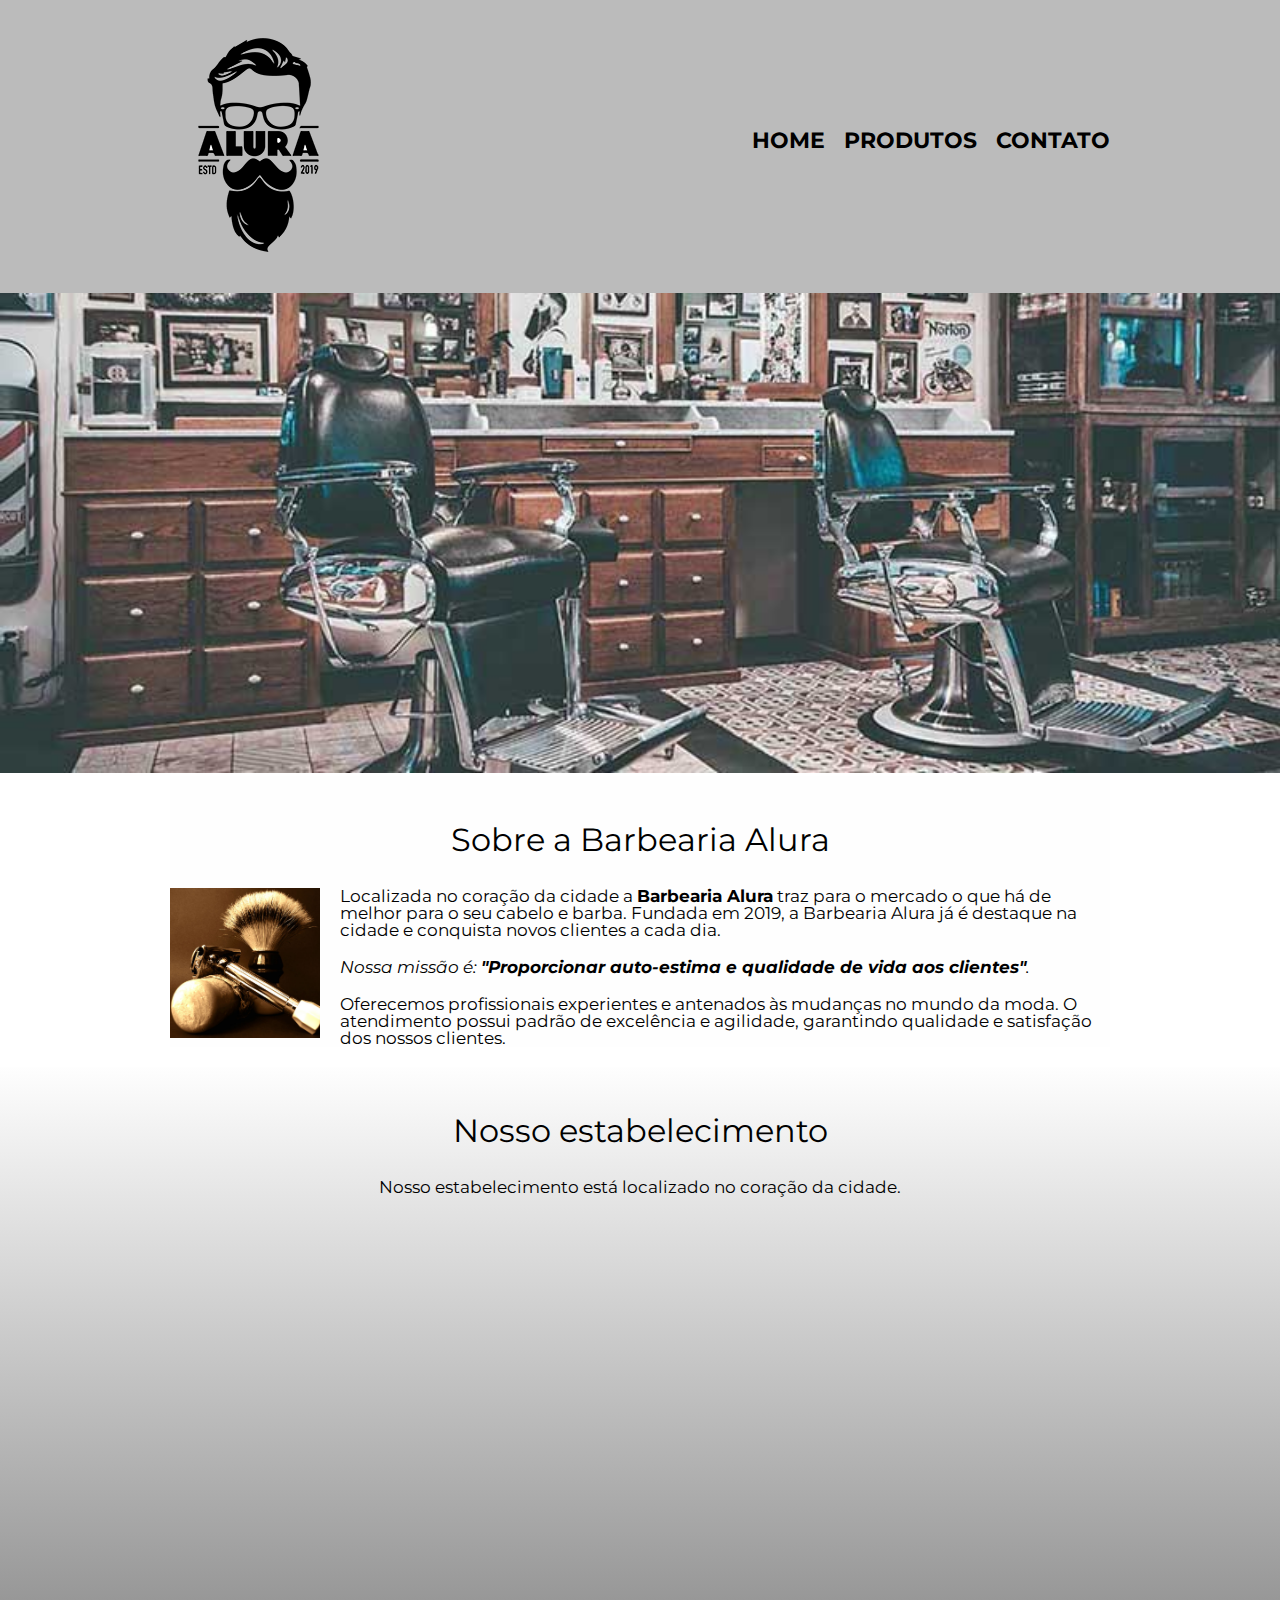
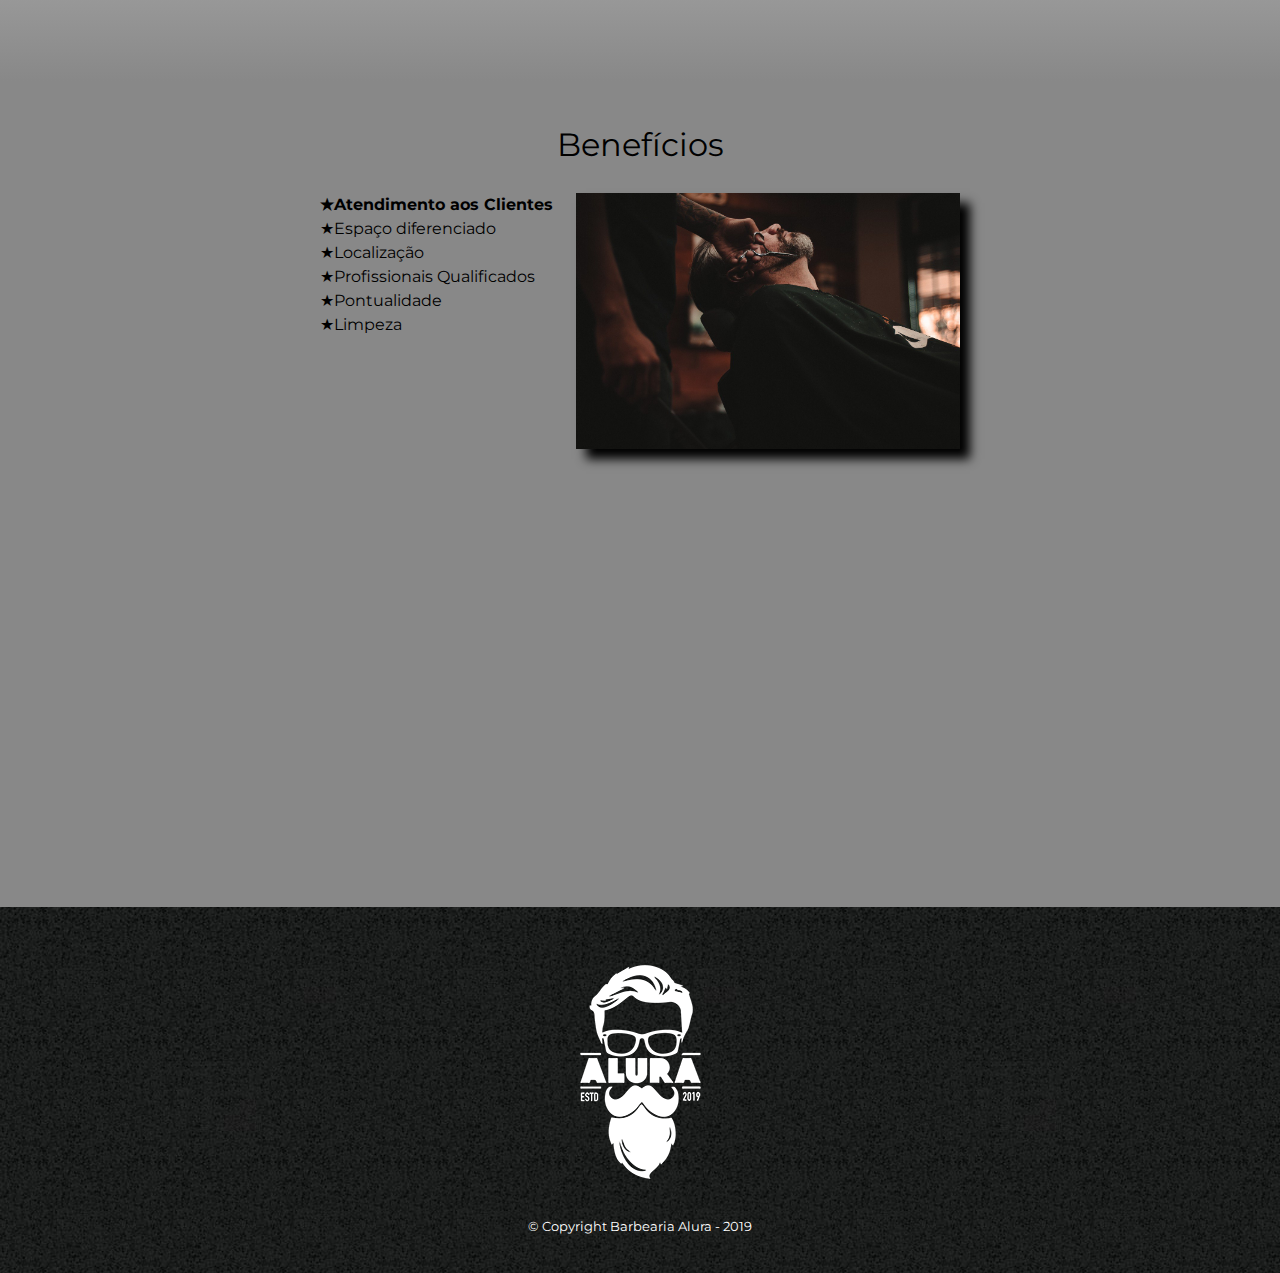
<file: index.html>
<!DOCTYPE html>
<html lang="pt-br">
	<head>
		<meta charset="UTF-8">
		<meta name="viewport" content="width=device-width" content="initial-scale=1">
		<title>Barbearia Alura</title>
		<link rel="stylesheet" href="reset.css" >
		<link rel="stylesheet" href="style.css">
		<link href="https://fonts.googleapis.com/css2?family=Montserrat:wght@300&display=swap" rel="stylesheet">

	</head>
	
	<body>
		<header>
		    <div class="caixa">
		        <h1><img src="logo.png"></h1>

		        <nav>
		            <ul>
		                <li><a href="index.html">Home</a></li>
		                <li><a href="produtos.html">Produtos</a></li>
		                <li><a href="contato.html">Contato</a></li>
		            </ul>
		        </nav>
		    </div>
		</header>
		
		<img class="banner" src="banner.jpg">

			<section class="principal">
				<h2 class="titulo-principal">Sobre a Barbearia Alura</h2>

				<img class="utensilios" src="utensilios.jpg" alt="utensílios usados em uma Barbearia">
		 
				<p>Localizada no coração da cidade a <strong class="principalStrong">Barbearia Alura</strong> traz para o mercado o que há de melhor para o seu cabelo e barba. Fundada em 2019, a Barbearia Alura já é destaque na cidade e conquista novos clientes a cada dia.</p>

				<p class= "principalP"><em>Nossa missão é: <strong class="principalStrong">"Proporcionar auto-estima e qualidade de vida aos clientes"</strong>.</em></p>

				<p>Oferecemos profissionais experientes e antenados às mudanças no mundo da moda. O atendimento possui padrão de excelência e agilidade, garantindo qualidade e satisfação dos nossos clientes.</p>
			</section>

			<section class="mapa">
				<h3 class="titulo-principal">Nosso estabelecimento</h3>
	   			<p>Nosso estabelecimento está localizado no coração da cidade.</p>
	   			<div class="mapa-conteudo">
					<iframe src="https://www.google.com/maps/embed?pb=!1m18!1m12!1m3!1d3654.097948357439!2d-46.61973058521235!3d-23.67245497158896!2m3!1f0!2f0!3f0!3m2!1i1024!2i768!4f13.1!3m3!1m2!1s0x94ce45ddef9968fd%3A0xd6c2aabd06cb9f1a!2sAlura%20Hair%20Studio!5e0!3m2!1spt-BR!2sbr!4v1610482799795!5m2!1spt-BR!2sbr" width="100%" height="400" frameborder="0" style="border:0;" allowfullscreen="" aria-hidden="false" tabindex="0"></iframe>
				</div>
			</section>

			<section class="beneficios">
				<h3 class="titulo-principal">Benefícios</h3>
				<div class="conteudo-beneficios">
					<ul class= "lista-beneficios">
						<li class="itens">Atendimento aos Clientes</li>
						<li class="itens">Espaço diferenciado</li>
						<li class="itens">Localização</li>
						<li class="itens">Profissionais Qualificados</li>
						<li class="itens">Pontualidade</li>
        				<li class="itens">Limpeza</li>
					</ul><img src="beneficios.jpg" class="imagem-beneficios">
				</div>
				
				<div class="video">
					<iframe width="90%" height="340px" src="https://www.youtube.com/embed/wcVVXUV0YUY" frameborder="0" allow="accelerometer; autoplay; clipboard-write; encrypted-media; gyroscope; picture-in-picture" allowfullscreen></iframe>
				</div>
			</section>

		</main>

		<footer>
			<img src="logo-branco.png" alt="logo da Alura, na cor branca">
			<p class="copyright">&copy; Copyright Barbearia Alura - 2019</p>
		</footer>
	</body>
</html>
</file>
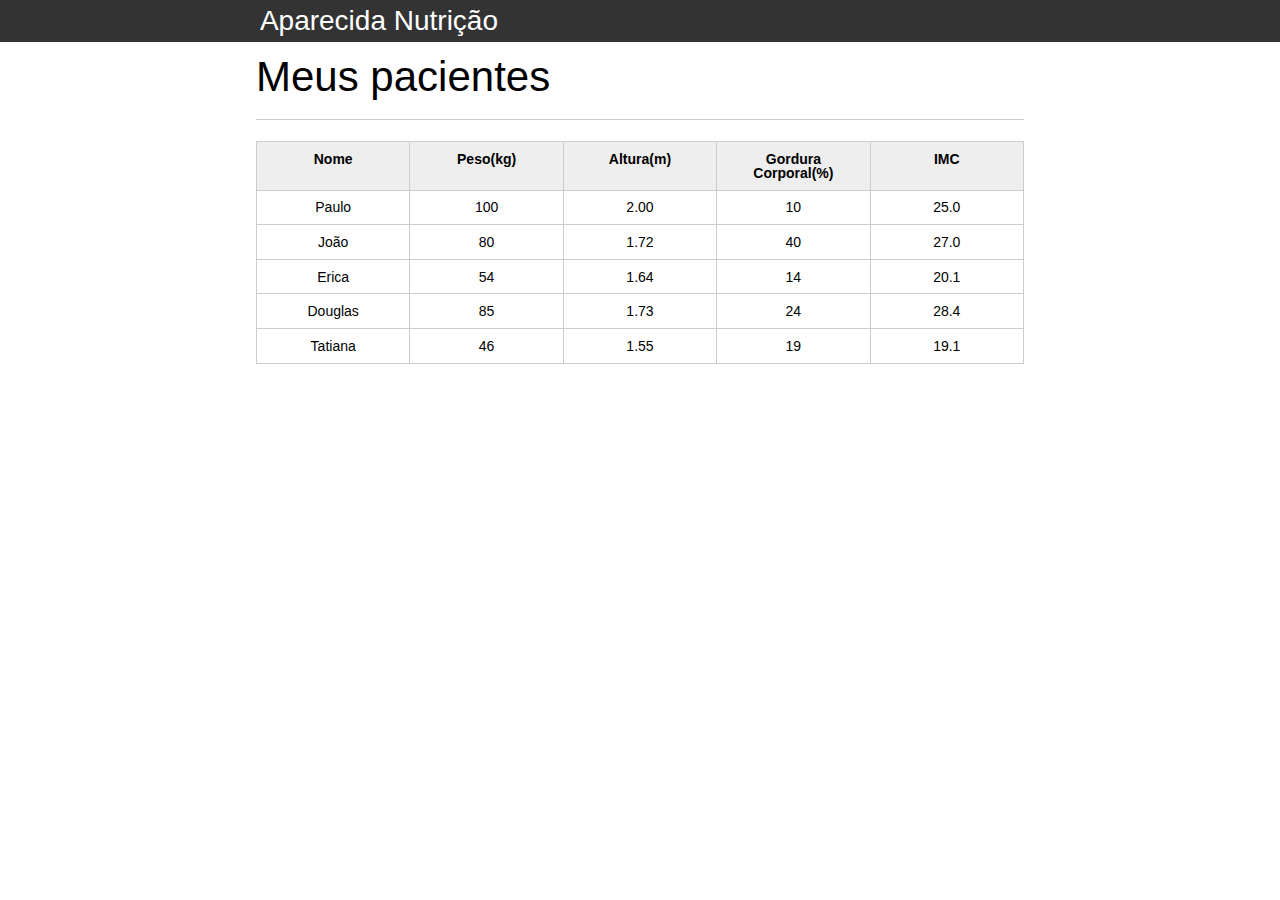
<file: # JavaScript/index.html>
<!DOCTYPE html>
<html lang="pt-br">
	<head>
		<meta charset="UTF-8">
		<title class= "titulo">Aparecida Nutrição</title>
		<link rel="icon" href="favicon.ico" type="image/x-icon">
		<link rel="stylesheet" type="text/css" href="css/reset.css">
		<link rel="stylesheet" type="text/css" href="css/index.css">

	</head>
	<body>

		<header>
			<div class="container">
				<h1 class= "titulo">Aparecida Nutrição</h1>
			</div>
		</header>
		<main>
			<section class="container">
				<h2>Meus pacientes</h2>
				<table>
					<thead>
						<tr>
							<th>Nome</th>
							<th>Peso(kg)</th>
							<th>Altura(m)</th>
							<th>Gordura Corporal(%)</th>
							<th>IMC</th>
						</tr>
					</thead>
					<tbody id="tabela-pacientes">
						<tr class="paciente">
							<td class="info-nome">Paulo</td>
							<td class="info-peso">100</td>
							<td class="info-altura">2.00</td>
							<td class="info-gordura">10</td>
							<td class="info-imc">0</td>
						</tr>

						<tr class="paciente" >
							<td class="info-nome">João</td>
							<td class="info-peso">80</td>
							<td class="info-altura">1.72</td>
							<td class="info-gordura">40</td>
							<td class="info-imc">0</td>
						</tr>

						<tr class="paciente" >
							<td class="info-nome">Erica</td>
							<td class="info-peso">54</td>
							<td class="info-altura">1.64</td>
							<td class="info-gordura">14</td>
							<td class="info-imc">0</td>
						</tr>

						<tr class="paciente">
							<td class="info-nome">Douglas</td>
							<td class="info-peso">85</td>
							<td class="info-altura">1.73</td>
							<td class="info-gordura">24</td>
							<td class="info-imc">0</td>
						</tr>
						<tr class="paciente" >
							<td class="info-nome">Tatiana</td>
							<td class="info-peso">46</td>
							<td class="info-altura">1.55</td>
							<td class="info-gordura">19</td>
							<td class="info-imc">0</td>
						</tr>
					</tbody>

				</table>

			</section>
		</main>

	</body>
	<script src="js/principal.js"></script>
</html>
</file>
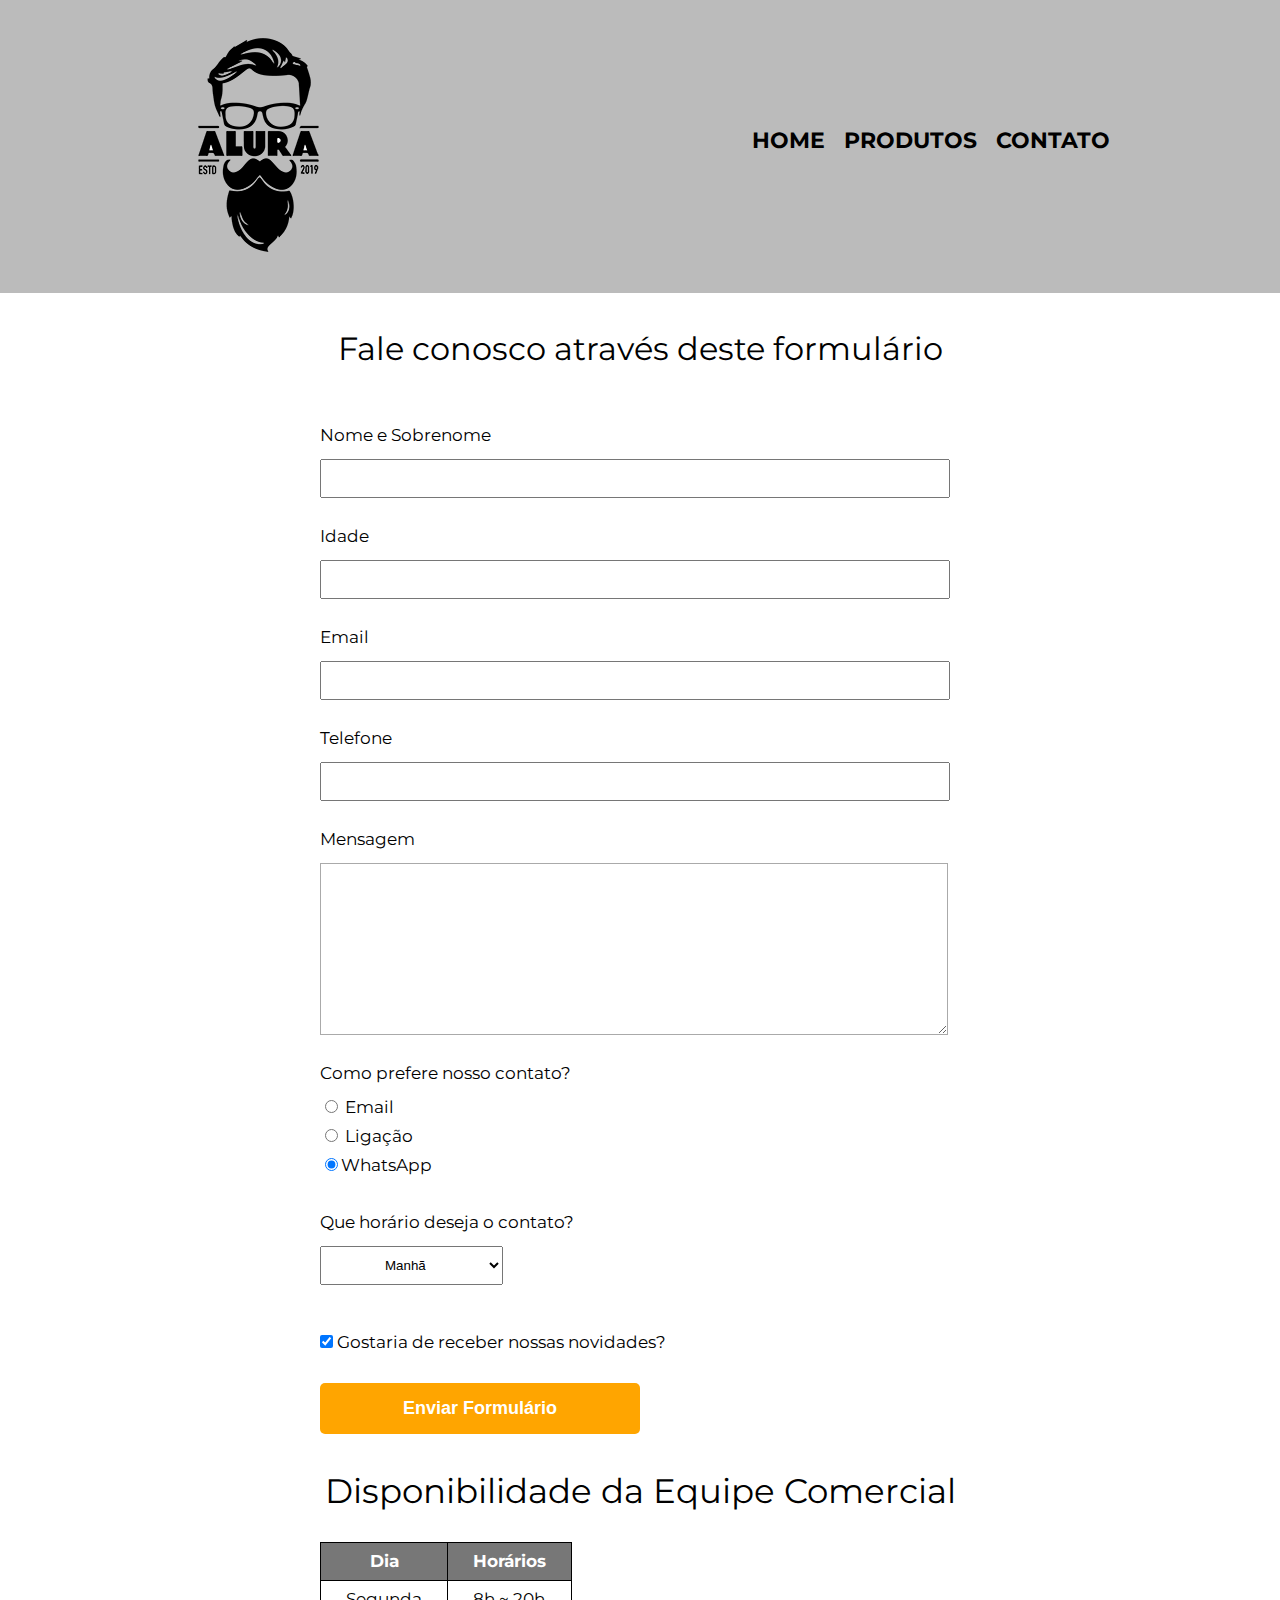
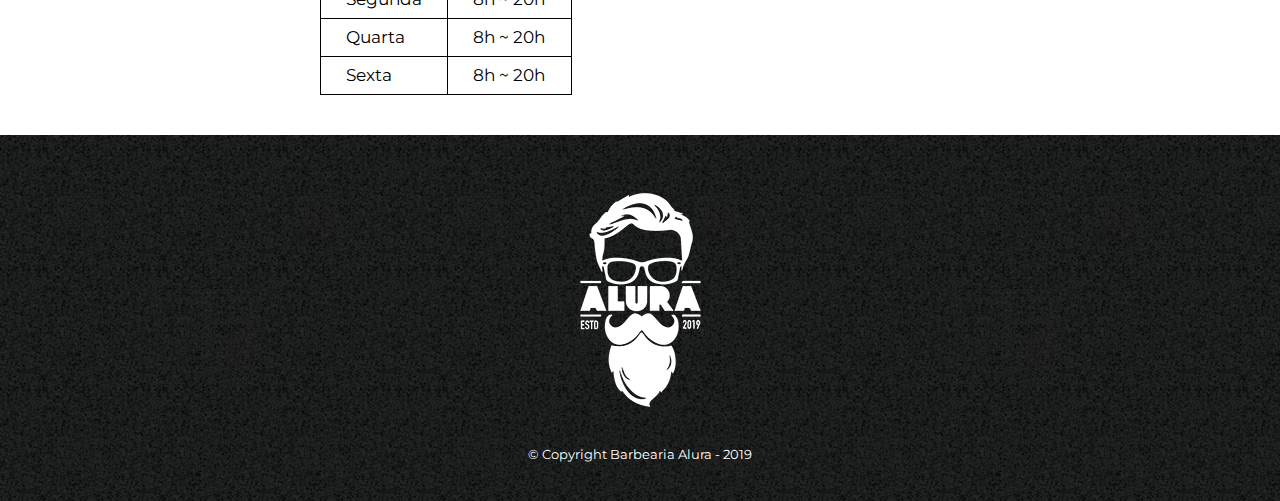
<file: contato.html>
<!DOCTYPE html>
<html>
	<head>
		<meta charset="UTF-8">
		<meta name="viewport" content="width=device-width" content="initial-scale=1">
		<title>Contato - Barbearia Alura</title>

		<link rel="stylesheet" href="reset.css">
		<link rel="stylesheet" href="style.css">
		<link href="https://fonts.googleapis.com/css2?family=Montserrat:wght@300&display=swap" rel="stylesheet">
	</head>
	<body>
		<header>
			<div class="caixa">
				<h1><img src="logo.png" alt= "Logo da Barbearia Alura"></h1>

				<nav>
					<ul>
						<li><a href="index.html">Home</a></li>
						<li><a href="produtos.html">Produtos</a></li>
						<li><a href="contato.html">Contato</a></li>
					</ul>
				</nav>
			</div>
		</header>

		<main class="contato-formulario">
				<form> 
					<h2 class="titulo-principal"> Fale conosco através deste formulário </h2>
					<fieldset>

						<label class="contato-pergunta" for="Nome e Sobrenome"> Nome e Sobrenome </label>
						<input type="text" id="Nome e Sobrenome" class="input-padrao" required>
						
						<label class="contato-pergunta" for="Idade"> Idade </label>
						<input type="text" id="Idade" class="input-padrao">

						<label class="contato-pergunta" for="Email"> Email </label>
						<input type="text" id="Email" class="input-padrao" required>

						<label class="contato-pergunta" for="Telefone"> Telefone </label>
						<input type="text" id="Telefone"class="input-padrao" required>
					</fieldset>

					<label class="contato-pergunta" for="mensagem"> Mensagem </label>
					<textarea cols="70" rows="10" id="mensagem" class="input-padrao"></textarea>

					<fieldset>
						<legend class="contato-pergunta">Como prefere nosso contato?</legend>
						<label class="contato-resposta" for="radio"> <input type="radio" name="radio"> Email</label>
						<label class="contato-resposta" for="radio"> <input type="radio" name="radio"> Ligação</label>
						<label class="contato-resposta" for="radio"> <input type="radio" name="radio" checked >WhatsApp</label>
					</fieldset>


					<fieldset>
						<legend class="contato-pergunta">Que horário deseja o contato? </legend>
						<select>
							<option>Manhã</option>
							<option>Tarde</option>
							<option>Noite</option>
						</select>
					</fieldset>

					<label class="contato-pergunta"> <input type="checkbox" class="checkbox" checked > Gostaria de receber nossas novidades? </label>

					<input type="submit"  value="Enviar Formulário" class="Enviar">
				</form>

				<div class="contatos-horario">
					<h2 class="titulo-principal"> Disponibilidade da Equipe Comercial </h2>
				
					<table>
						<thead>
							<tr>
								<th> Dia </th>
								<th> Horários </th>					
							</tr>
						</thead>
						<tbody>
							 <tr>
					            <td>Segunda</td>
					            <td>8h ~ 20h</td>
					        </tr>
					        <tr>
					            <td>Quarta</td>
					            <td>8h ~ 20h</td>
					        </tr>
					        <tr>
					            <td>Sexta</td>
					            <td>8h ~ 20h</td>
					        </tr>
						</tbody>
					</table>
				</div>
		</main>

		<footer>
			<img src="logo-branco.png" alt="Logo da Barbearia Alura">
			<p class="copyright">&copy; Copyright Barbearia Alura - 2019</p>
		</footer>
	</body>
</html>
</file>
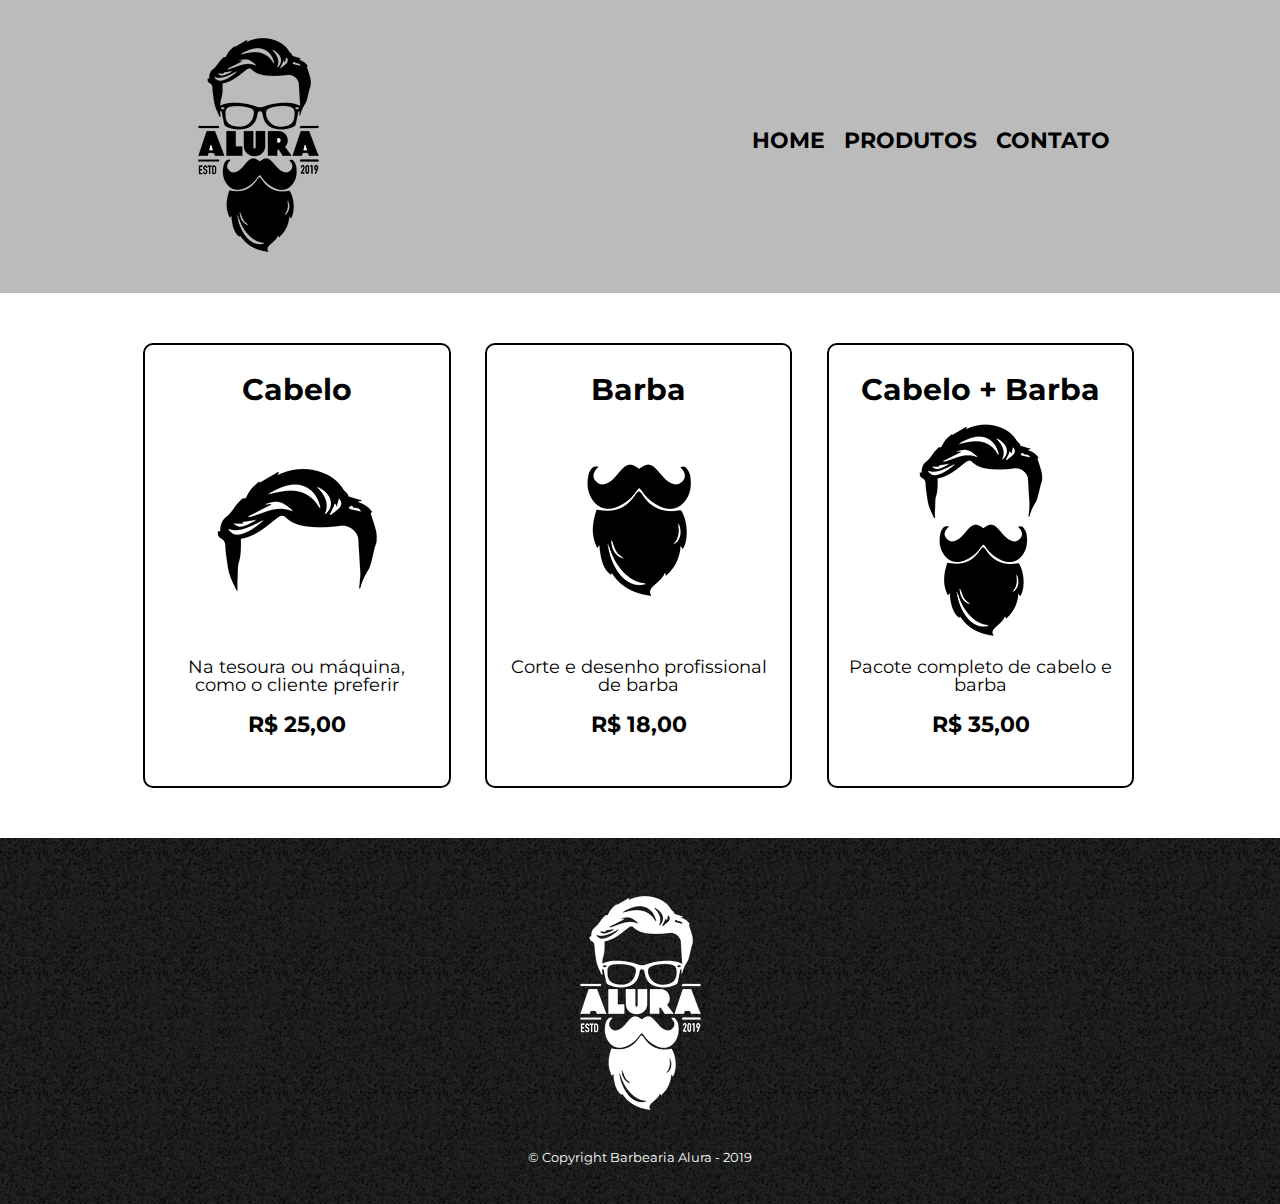
<file: produtos.html>
<!DOCTYPE html>
<html>
	<head>
		<meta charset="UTF-8">
		<meta name="viewport" content="width=device-width" content="initial-scale=1">
		<title>Produtos - Barbearia Alura</title>

		<link rel="stylesheet" href="reset.css">
		<link rel="stylesheet" href="style.css">
		<link href="https://fonts.googleapis.com/css2?family=Montserrat:wght@300&display=swap" rel="stylesheet">
	</head>
	<body>
		<header>
			<div class="caixa">
				<h1><img src="logo.png"></h1>

				<nav>
					<ul>
						<li><a href="index.html">Home</a></li>
						<li><a href="produtos.html">Produtos</a></li>
						<li><a href="contato.html">Contato</a></li>
					</ul>
				</nav>
			</div>
		</header>

		<main>
			<ul class="produtos">
				<li>
					<h2>Cabelo</h2>
					<img src="cabelo.jpg">
					<p class="produto-descricao">Na tesoura ou máquina, como o cliente preferir</p>
					<p class="produto-preco">R$ 25,00</p>
				</li>
				<li>
					<h2>Barba</h2>
					<img src="barba.jpg">
					<p class="produto-descricao">Corte e desenho profissional de barba</p>
					<p class="produto-preco">R$ 18,00</p>
				</li>
				<li>
					<h2>Cabelo + Barba</h2>
					<img src="cabelo+barba.jpg">
					<p class="produto-descricao">Pacote completo de cabelo e barba</p>
					<p class="produto-preco">R$ 35,00</p>
				</li>
			</ul>
		</main>

		<footer>
			<img src="logo-branco.png">
			<p class="copyright">&copy; Copyright Barbearia Alura - 2019</p>
		</footer>
	</body>
</html>
</file>
<file: style.css>
header {
	background: #BBBBBB;
	padding: 20px 0;
}

.caixa {
	position: relative;
	width: 940px;
	margin: 0 auto;
}

nav {
	position: absolute;
	top: 110px;
	right: 0; 
}

nav li {
	display: inline;
	margin: 0 0 0 15px;
}

nav a {
	text-transform: uppercase;
	color: #000000;
	font-weight: bold;
	font-size: 22px;
	text-decoration: none;
}

nav a:hover {
	color: #C78C19;
	text-decoration: underline;
}

/* contato.html*/

form {
	margin: 40px 0;
}

.contato-formulario {
	width: 640px;
	margin-left: auto;
	margin-right: auto;
	/* Centralizando a div, sem centralizar o conteudo */
}

form label, form legend {
    display:block;
    font-size: 17px;
}

.contatos-horario {
	font-size: 17px;
}

.input-padrao {
    display: block;
    padding: 10px 25px;
    width: 90%;
}

.contato-pergunta {
	margin-bottom: 15px;
	margin-top: 30px;
}

.contato-resposta {
	margin-bottom: 10px;
}

.checkbox {
    margin: 20px 0;
}

.Enviar {
	width:50%;
    padding: 15px 0;
    background: orange;
    color: white;
    font-weight: bold;
    font-size: 18px;
    border: none;
    border-radius: 5px;
    transition: 1s all;
    cursor: pointer;
}
.Enviar:hover {
    background: darkorange;
    transform: scale(1.2);
}

/* produtos.html */
.produtos {
	width: 80%;
	margin: 0 auto;
	padding: 50px 0;
}

.produtos li {
	display: inline-block;
	text-align: center;
	width: 30%;
	vertical-align: top;
	margin: 0 1.5%;
	padding: 30px 20px;
	box-sizing: border-box;
	border: 2px solid #000000;
	border-radius: 10px;
}

.produtos li:hover {
	border-color: #C78C19;
}

.produtos li:active {
	border-color: #088C19;	
}

.produtos li:hover h2 {
	font-size: 34px;
}

.produtos h2 {
	font-size: 30px;
	font-weight: bold;
}

.produto-descricao {
	font-size: 18px;
}

.produto-preco {
	font-size: 22px;
	font-weight: bold;
	margin-top: 10px;
}

footer {
	text-align: center;
	background: url("bg.jpg");
	padding: 40px 0;
}

.copyright {
	color: #FFFFFF;
	font-size: 13px;
	margin: 20px 0 0;
}

/* Página de contato */


.contato label, .input-group legend {
	display: block;
	margin: 0 0 5px;
	font-size: 20px;
}

fieldset {
	margin-top: 30px;
}

select {
	padding:10px 60px 10px;
}

.campo-padrao, textarea {
	display: block;
	margin: 0 0 30px;
	padding: 10px 20px;
	width: 50%;
	border: 1px solid #aaa;
}

.input-group {
	margin: 0 0 20px;
}

.newsletter {
	margin: 0 0 20px;
}

.botao {
	margin: 20px 0 0;
	width: 30%;
	padding: 10px 20px;
	font-size: 24px;
	display: inline-block;
	background: orange;
	color: white;
	border: none;
	border-radius: 5px;
	transition: 1s;
}

.botao:hover {
	cursor: pointer;
	transform: scale(1.2);	
}

.funcionamento {
	width: 940px;
	margin: 0 auto 40px;
}

table {
    margin: 20px 0 40px;
}

thead {
	background: #777777;
	color: #FFFFFF;
    font-weight: bold;
}

td, th {
    border: 1px solid #000000;
    padding: 10px 25px;
}

/* Conteúdo pág Sobre a Barbearia Alura*/

.banner {
	width: 100%;
}
.principal {
	width: 940px;
    margin: 0 auto;
}

.titulo-principal {
	font-size: 2em;
	margin: 0 0 1em;
	text-align: center;
	clear: left;
}

.principalStrong {
	font-weight: bold;
}

.principalP {
	font-style: italic;
}

.utensilios {
	width: 150px;
	float: left;
	margin: 0 20px 20px 0;
}

p {
	font-size: 17px;
	margin: 0 0 20px;
}
.mapa {
    margin: 0 auto;
    padding: 3em 0;
    background: linear-gradient(#FEFEFE, #888888);
}

.mapa p {
    margin: 0 0 2em;
    text-align: center;
}

.mapa-conteudo {
    width: 940px;
    margin: 0 auto;
}

.principal {
    padding-top: 3em;
    background: #FEFEFE;
    width: 940px;
    margin: 0 auto;
}

.beneficios {
    padding: 3em 0;
    background: #888888;
}

.conteudo-beneficios {
    width: 640px;
    margin: 0 auto;
}

.lista-beneficios {
    width: 40%;
    display: inline-block;
    vertical-align: top;
}

.itens {
    line-height: 1.5;
}

.itens:first-child {
    font-weight: bold;
}

.itens:before {
	content: "★";
}

.imagem-beneficios {
    width: 60%;
    opacity: 1;
    transition: 400ms;
    box-shadow: 10px 10px 10px 0 #000000;
}

.imagem-beneficios:hover {
    opacity: 0.3;
}

.video {
   margin: 2em auto;
   text-align: center;
   width: 740px;
   }

body {
	font-family: 'Montserrat', sans-serif;
}

@media screen and (max-width: 480px){
	/*Adaptação para dispositivo móvel da pag index.html*/
	.caixa, .principal, .mapa-conteudo, .conteudo-beneficios, .video
		{width: auto;
	}
	.conteudo-beneficios
		{display: inline-block;
	}

	.principal-strong{
		text-align: justify-all;
	}

	.mapa-conteudo
		{width: 90%;
		text-align: center;
	}
	h1
		{text-align: center;
	}
	nav 
		{position: static;
	}
	nav > ul {
		text-align: center;
	}

	.lista-beneficios, .imagem-beneficios, .principal, .titulo-principal {
		width: 90%;
		margin-right: 5%;
		margin-left: 5%;
	}

	.imagem-beneficios {
		margin-top: 1em;
	}

	.video {
		margin-top: 1,5em;
	}

	p {
		line-height:25px;
	}

	/*Adaptação para dispositivo móvel da pag produtos.html*/	

	.produtos li {
		display: block;
		width: 94%;
		padding: 1.5em 0.5em 0;
		margin-bottom: 1em;
	}

	/* Adaptação para dispositivo da pág contatos.html */

	.contato-formulario {
		width: auto;
	}

	.input-padrao {
	    width: 80%;
	    margin: auto;
	 }

	.contato-pergunta, .contato-resposta, select {
		margin-left: 1rem;
	}

	.Enviar {
		margin-left: 25%
	}

	table {
		margin-left: 15%
	}
}
</file>
<file: # JavaScript/css/index.css>
*{
	box-sizing: border-box;
 }

body{
	font-family: "Helvetica Neue", "Helvetica", Helvetica, Arial, sans-serif;
	font-size: 14px;
}

header{
	background-color: #333;
	height: 3em;
	color: #FFF;
	margin-bottom: 1em;
}

header h1{
	font-size: 2em;
	display:inline-block;
	vertical-align:	middle;
}
header h2{
	font-size: 2em;
	display:inline-block;
	vertical-align:	middle;
}

header .container:before{
	content: '';
	display:inline-block;
	height: 100%;
	vertical-align:	middle;
}

.container{
	width: 60%;
	height: 100%;
	margin: 0 auto;
}

section{
	margin: 2em 0;
	overflow: hidden;
}

section h2{
	font-size: 3em;
	display: block;
	padding-bottom: .5em;
	border-bottom: 1px solid #ccc;
	margin-bottom: .5em;
}

table{
	width: 100%;
	margin-bottom : .5em;
    table-layout: fixed;

}

td, th {
	padding: .7em;
	margin: 0;
	border: 1px solid #ccc;
	text-align: center;
}

th{
	font-weight: bold;
	background-color: #EEE;
}

label{
	color: #555;
	display: block;
	margin-bottom: .2em;
}

.campo{
	margin: 0;
	padding-bottom: 1em;
	width: 100%;
	border: 1px solid #ccc;
	padding: .7em;
	width: 100%;
}

.campo-medio{
	display: inline-block;
	padding-right: .5em;
}

.grupo{
	width: 32%;
	display: inline-block;
	padding: 10px 0px;
}

button{
	padding: .5em 2em;
	border: 0;
	border-bottom: 3px solid;
	font-size: 1.2em;
	cursor: pointer;
	margin: 0;
	margin-top: -3px;
	color: #fff;
	background-color:#0c8cd3;
	border-color: #04324c;
	width: 20%;
    display: block;
    clear: both;
    margin: 10px 0px;

}

button:active{
	margin-top:0px;
	border: 0;
}

button[disabled=disabled], button:disabled {
    background-color: gray;
	border-color: darkgray;

}

.adicionar-paciente{
    margin-top: 30px;
}

.campo-invalido{
	border: 1px solid red;
}
</file>
